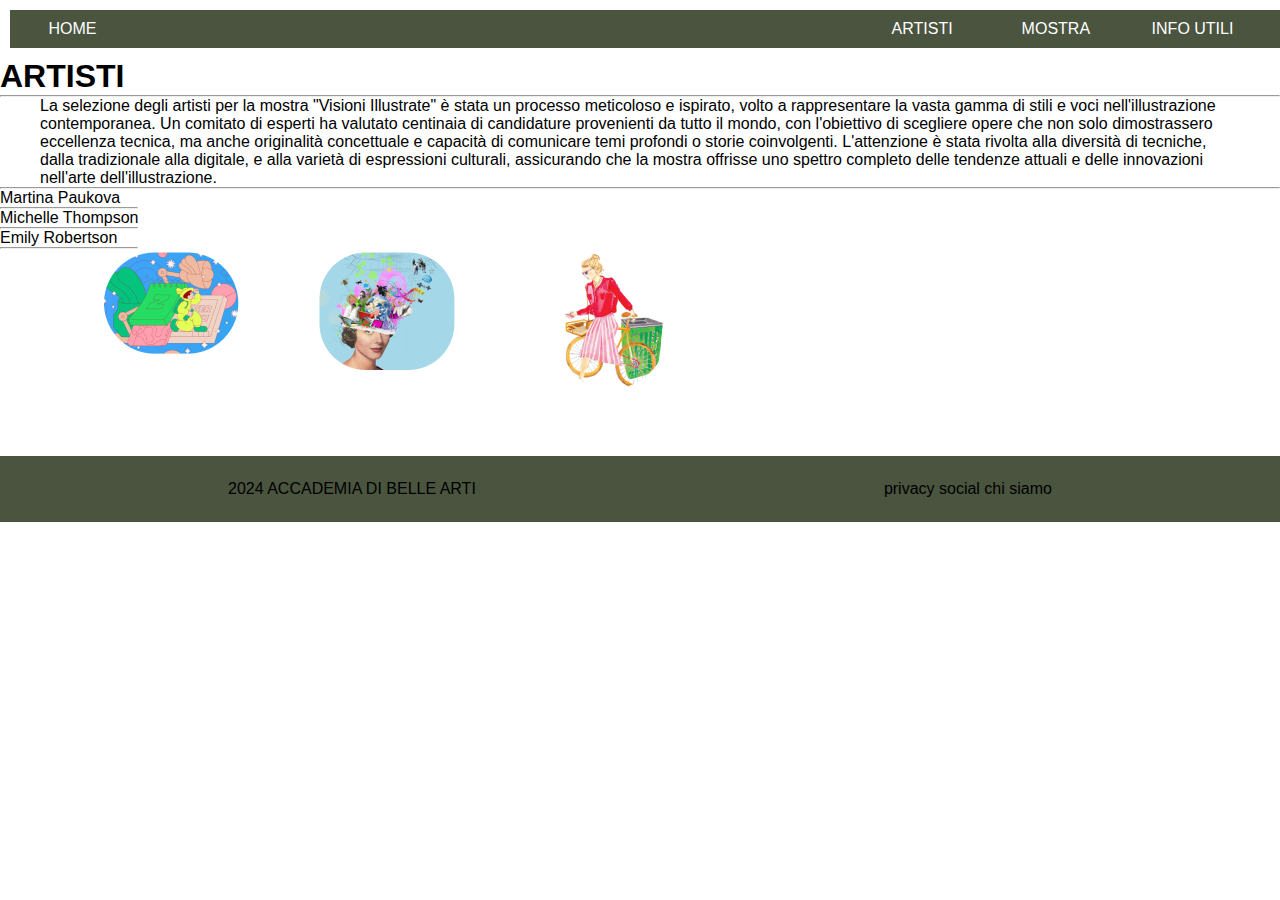
<file: Artisti.html>
<title>VISIONI ILLUSTRATE</title>
    <link rel="stylesheet" href="css/style.css">
</head>
<body>
 <header>
        <nav>
            <div id="nav-main">
                <a href="index.html"><p>HOME</p></a>
                <div id="navbar-list">
                    <ul>
                        <li class="nav-item"><a href="artisti.html">ARTISTI</a></li>
                        <li class="nav-item"><a href="mostra.html">MOSTRA</a></li>
                        <li class="nav-item"><a href="info-utili.html">INFO UTILI</a></li>
                    </ul>
                </div>
            </div>
        </nav>
    </header>
    <section class="initial-scale">
        <h1> ARTISTI</h1>
        <hr/> 
    <section2 >
        <p>La selezione degli artisti per la mostra "Visioni Illustrate" è stata un processo meticoloso e ispirato, volto a rappresentare la vasta gamma di stili e voci 
            nell'illustrazione contemporanea.
            
             Un comitato di esperti ha valutato centinaia di candidature provenienti da tutto il mondo, con l'obiettivo di scegliere opere che non solo dimostrassero eccellenza tecnica, ma anche originalità concettuale e capacità di comunicare temi profondi o storie coinvolgenti.
            
             L'attenzione è stata rivolta alla diversità di tecniche, dalla tradizionale alla digitale, e alla varietà di espressioni culturali, assicurando che la mostra offrisse uno spettro completo delle tendenze attuali e delle innovazioni nell'arte dell'illustrazione.</p>
             <hr/> 
    </section2> 
    
    <div class="lista-artisti">
    <section3>
    <p>
        Martina Paukova
        <hr>
    </p> 
    <section3>
    </section4>

     <p>
            Michelle Thompson 
            <hr>
    </p>
    </section4>
    <section5>
    <p>
            Emily Robertson 
            <hr>
    </P>
    <section5>
    </div>
<section6>
        <P>
            <img src="immagini/artisti1.JPG" alt="">
        </P>
 </section6>

</section15>
</main>
<footer>
<p> 2024  ACCADEMIA DI BELLE ARTI</p>
<p> privacy  social  chi siamo  </p>
</footer>
</body>
</html>
<section15>
</file>
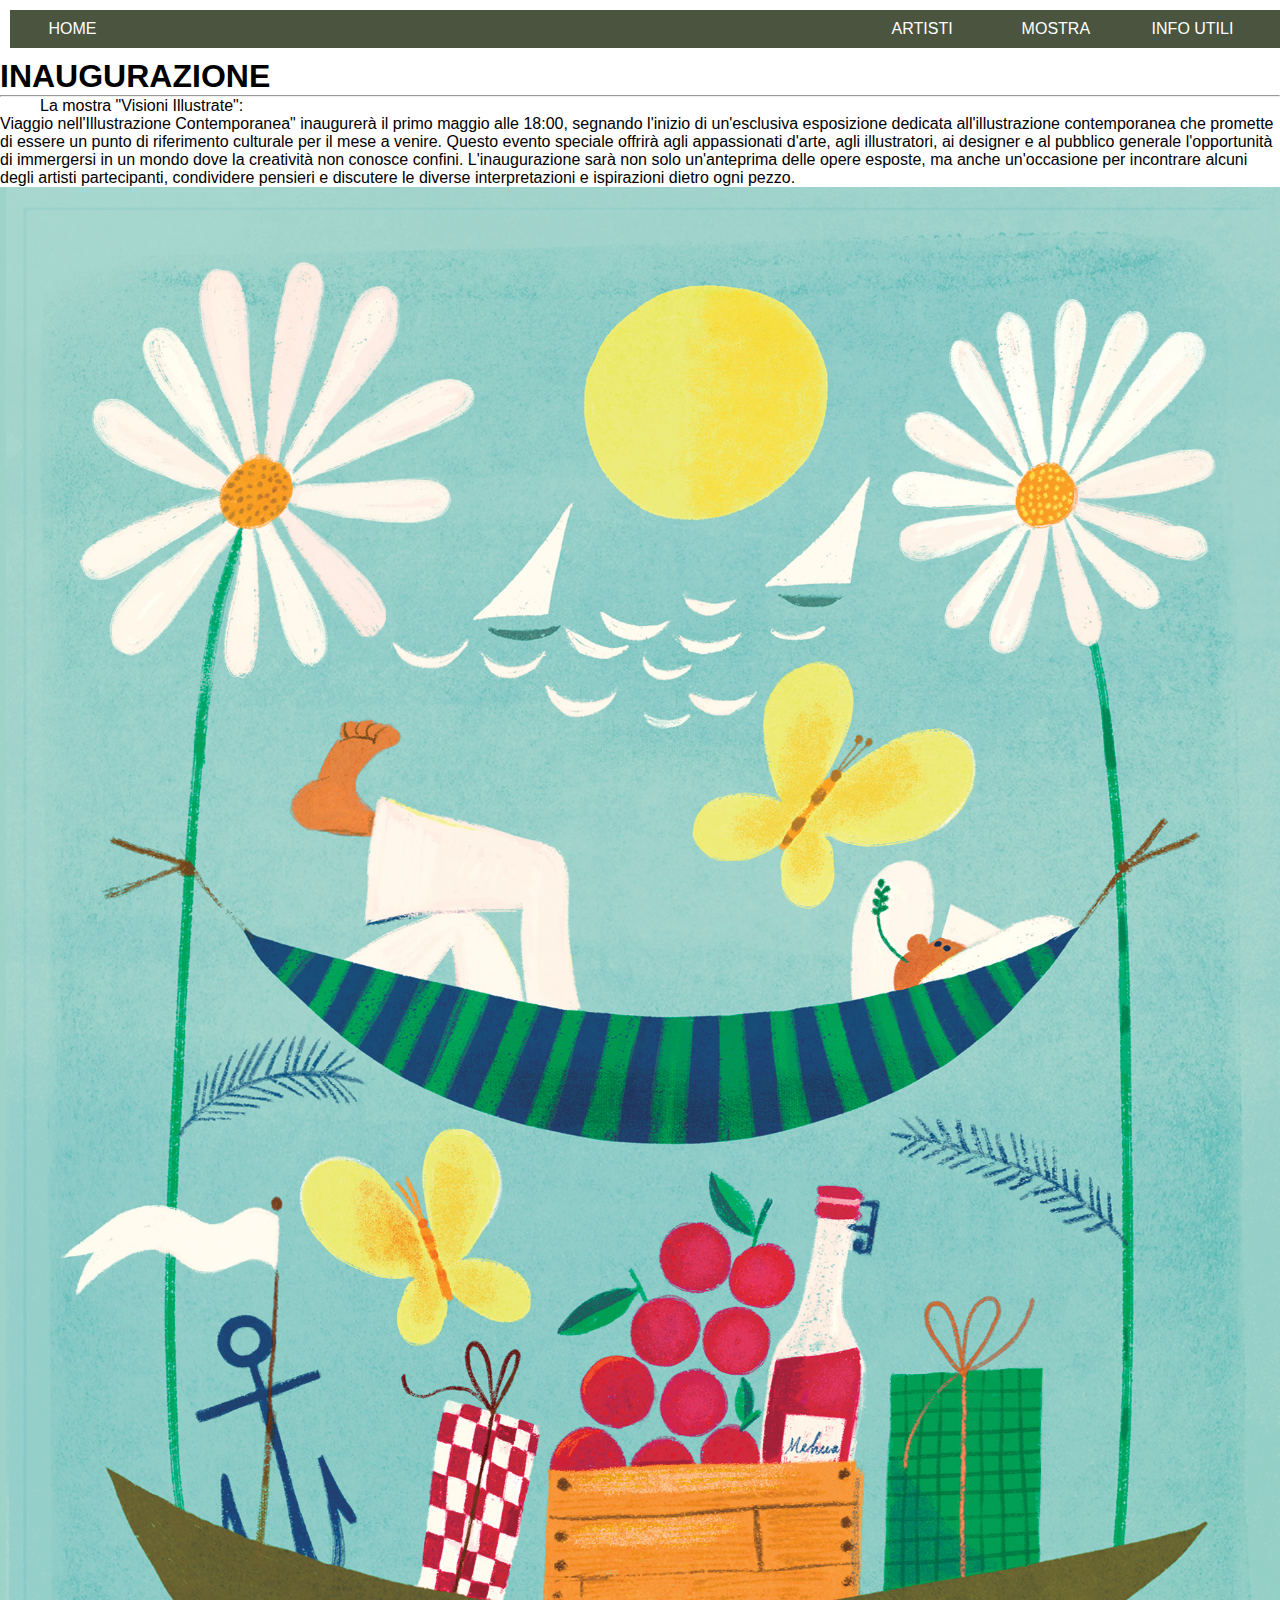
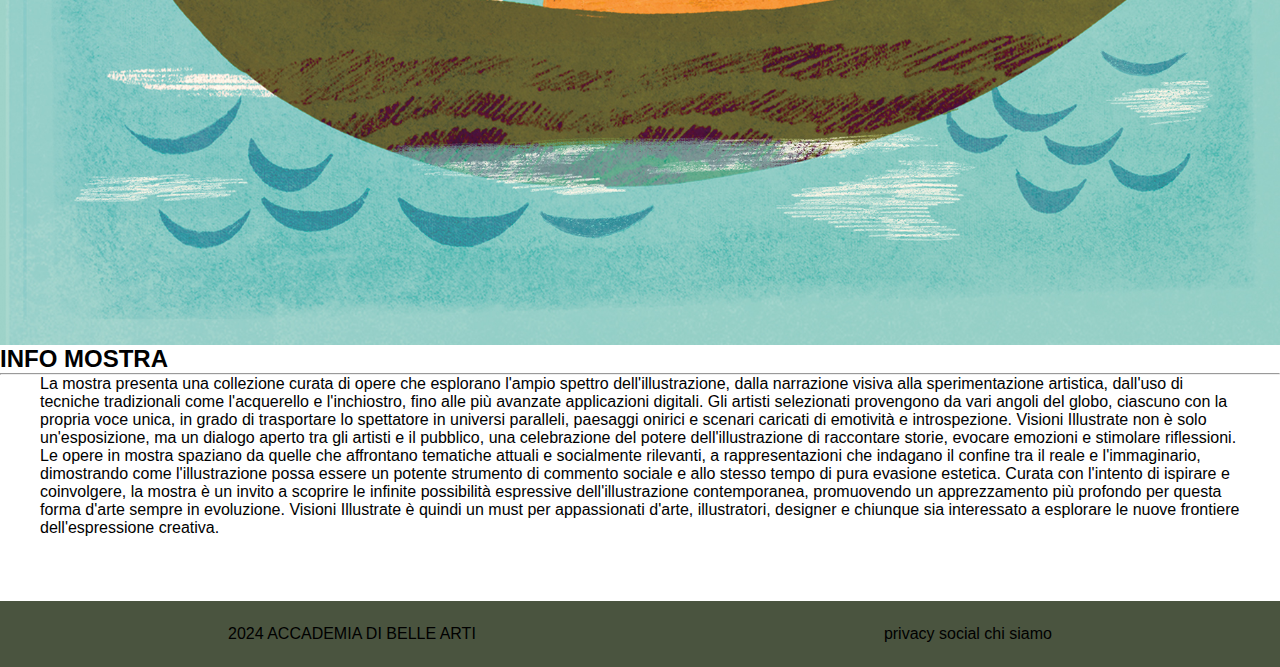
<file: Info-utili.html>
<title>VISIONI ILLUSTRATE</title>
    <link rel="stylesheet" href="css/style.css">
</head>
<body>

    <header>
        <nav>
            <div id="nav-main">
                <a href="index.html"><p>HOME</p></a>
                <div id="navbar-list">
                    <ul>
                        <li class="nav-item"><a href="artisti.html">ARTISTI</a></li>
                        <li class="nav-item"><a href="mostra.html">MOSTRA</a></li>
                        <li class="nav-item"><a href="info-utili.html">INFO UTILI</a></li>
                    </ul>
                </div>
            </div>
        </nav>
    </header>

<h1>INAUGURAZIONE</h1>
<hr/> 
<p>
    
    La mostra "Visioni Illustrate":

<P>
    
</P>

    Viaggio nell'Illustrazione Contemporanea" inaugurerà il primo maggio alle 18:00, segnando l'inizio di un'esclusiva esposizione dedicata all'illustrazione contemporanea che promette di essere un punto di riferimento culturale per il mese a venire.
   
    Questo evento speciale offrirà agli appassionati d'arte, agli illustratori, ai designer e al pubblico generale l'opportunità di immergersi in un mondo dove la creatività non conosce confini. 
   
   L'inaugurazione sarà non solo un'anteprima delle opere esposte, ma anche un'occasione per incontrare alcuni degli artisti partecipanti, condividere pensieri e discutere le diverse interpretazioni e ispirazioni dietro ogni pezzo.</p>

</body>
</html>
<section3> 
    <img src="immagini/inaugurazione .jpg" alt="">
</section3>

<h2>INFO MOSTRA </h2>
<hr/> 
<p>
La mostra presenta una collezione curata di opere che esplorano l'ampio spettro dell'illustrazione, dalla narrazione visiva alla sperimentazione artistica, dall'uso di tecniche tradizionali come l'acquerello e l'inchiostro, fino alle più avanzate applicazioni digitali.

 Gli artisti selezionati provengono da vari angoli del globo, ciascuno con la propria voce unica, in grado di trasportare lo spettatore in universi paralleli, paesaggi onirici e scenari caricati di emotività e introspezione.

Visioni Illustrate non è solo un'esposizione, ma un dialogo aperto tra gli artisti e il pubblico, una celebrazione del potere dell'illustrazione di raccontare storie, evocare emozioni e stimolare riflessioni. 
Le opere in mostra spaziano da quelle che affrontano tematiche attuali e socialmente rilevanti, a rappresentazioni che indagano il confine tra il reale e l'immaginario, dimostrando come l'illustrazione possa essere un potente strumento di commento sociale e allo stesso tempo di pura evasione estetica.

Curata con l'intento di ispirare e coinvolgere, la mostra è un invito a scoprire le infinite possibilità espressive dell'illustrazione contemporanea, promuovendo un apprezzamento più profondo per questa forma d'arte sempre in evoluzione.

Visioni Illustrate è quindi un must per appassionati d'arte, illustratori, designer e chiunque sia interessato a esplorare le nuove frontiere dell'espressione creativa. </P>

</main>
<footer>
    <p> 2024  ACCADEMIA DI BELLE ARTI</p>
    <p> privacy  social  chi siamo  </p>
</footer>
</body>
</html>
</file>
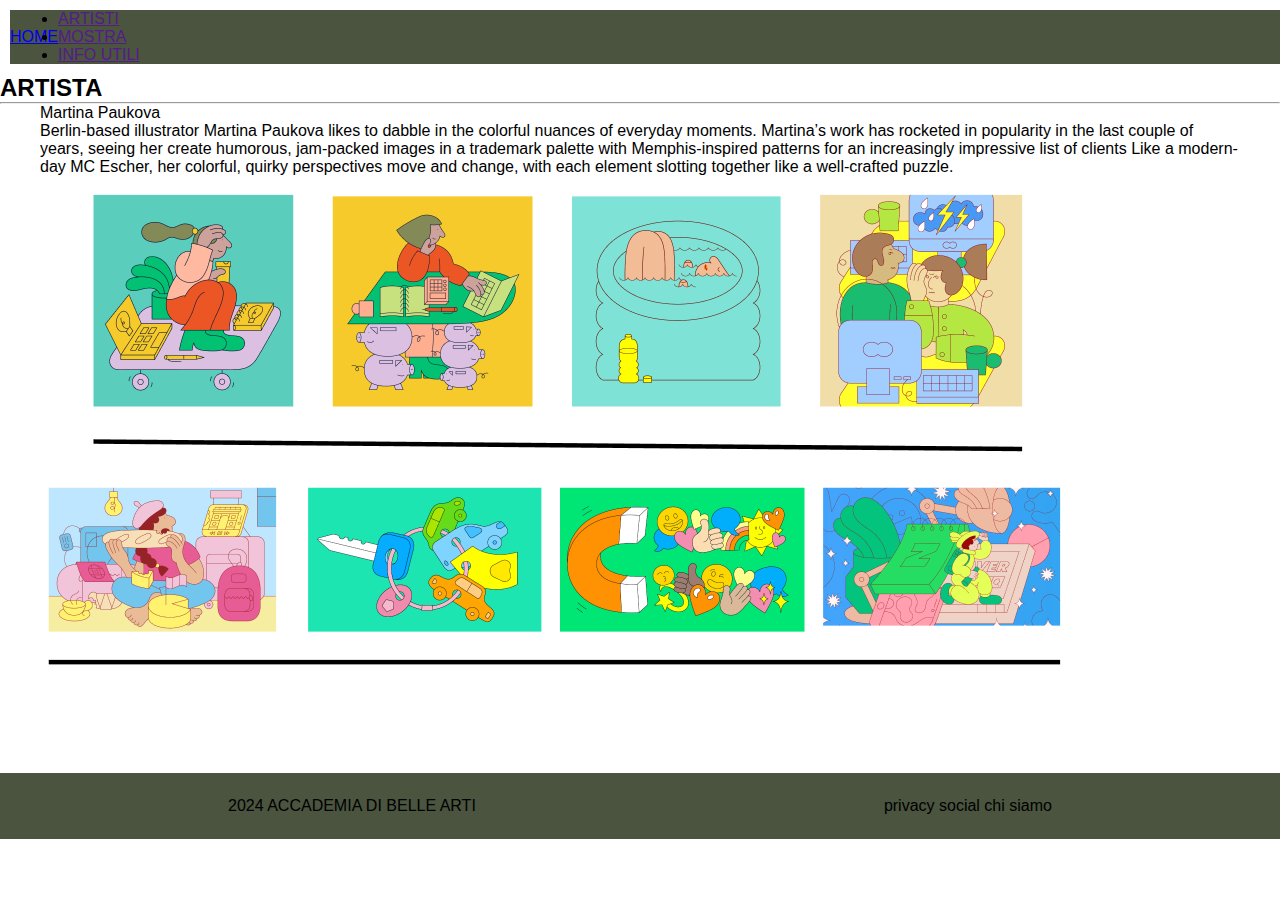
<file: Martina pauukova.html>
<title>VISIONI ILLUSTRATE</title>
    <link rel="stylesheet" href="css/style.css">
</head>
<body>
</head>
<body>
    <header>
        <p><a href="#"> HOME</a></p>
        <nav>
            <ul>
                <li><a href="">ARTISTI</a></li>
                <li><a href="">MOSTRA</a></li>
                <li><a href="">INFO UTILI</a></li>
            </ul>
        </nav>
    </header>
<main>
    <section class="initial-scale">
        <h2> ARTISTA</h2>
        <hr/> 
    </section>
    <section3 >
        <p>Martina Paukova</p>
    </section3>
    <section7>
        <p>Berlin-based illustrator Martina Paukova likes to dabble in the colorful nuances of everyday moments.

            Martina’s work has rocketed in popularity in the last couple of years, seeing her create humorous, jam-packed images in a trademark palette with Memphis-inspired patterns for an increasingly impressive list of clients
            
             Like a modern-day MC Escher, her colorful, quirky perspectives move and change, with each element slotting together like a well-crafted puzzle.
           </p>
    </section7>
    <section8 >
        <p>
            <img src="immagini/artista 2.png" alt="">
            </p>
    </section8>
</section15>
</main>
<footer>
<p> 2024  ACCADEMIA DI BELLE ARTI</p>
<p> privacy  social  chi siamo  </p>
</footer>
</body>
</html>
<section15>
</file>
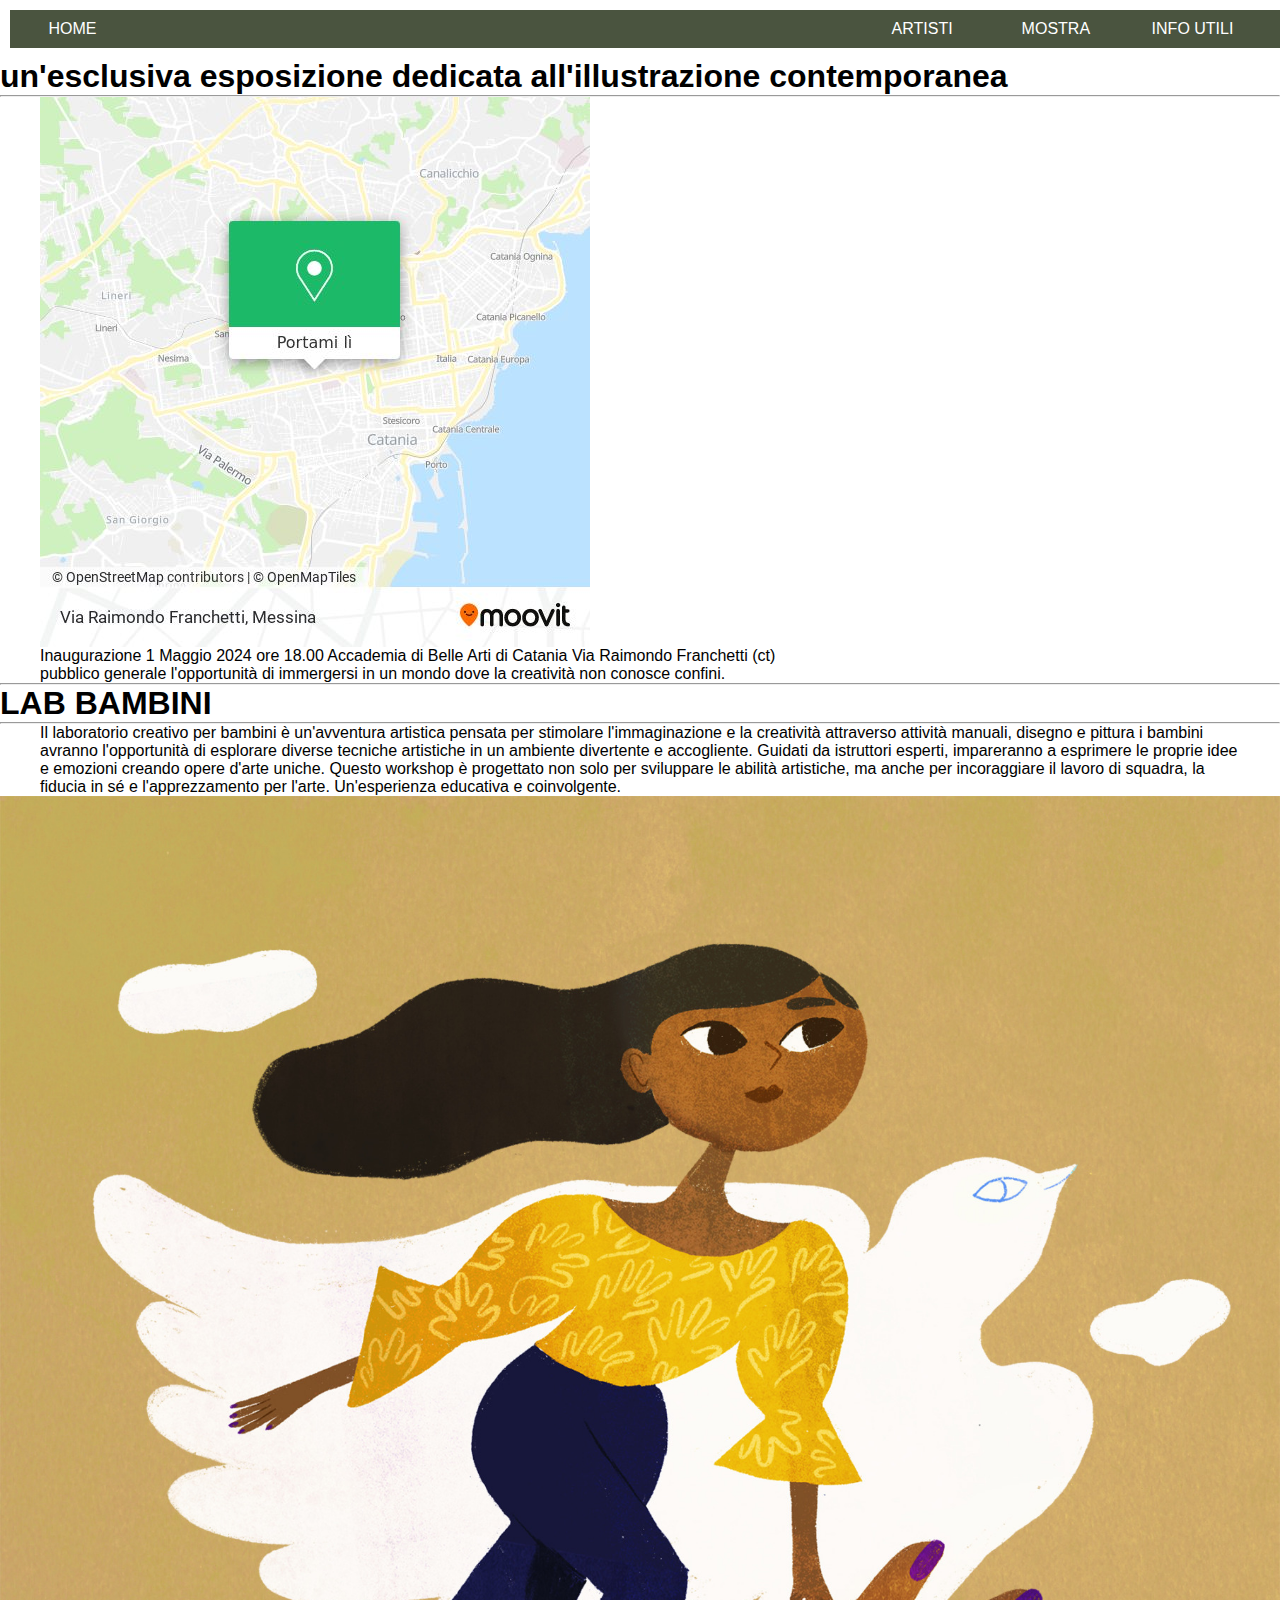
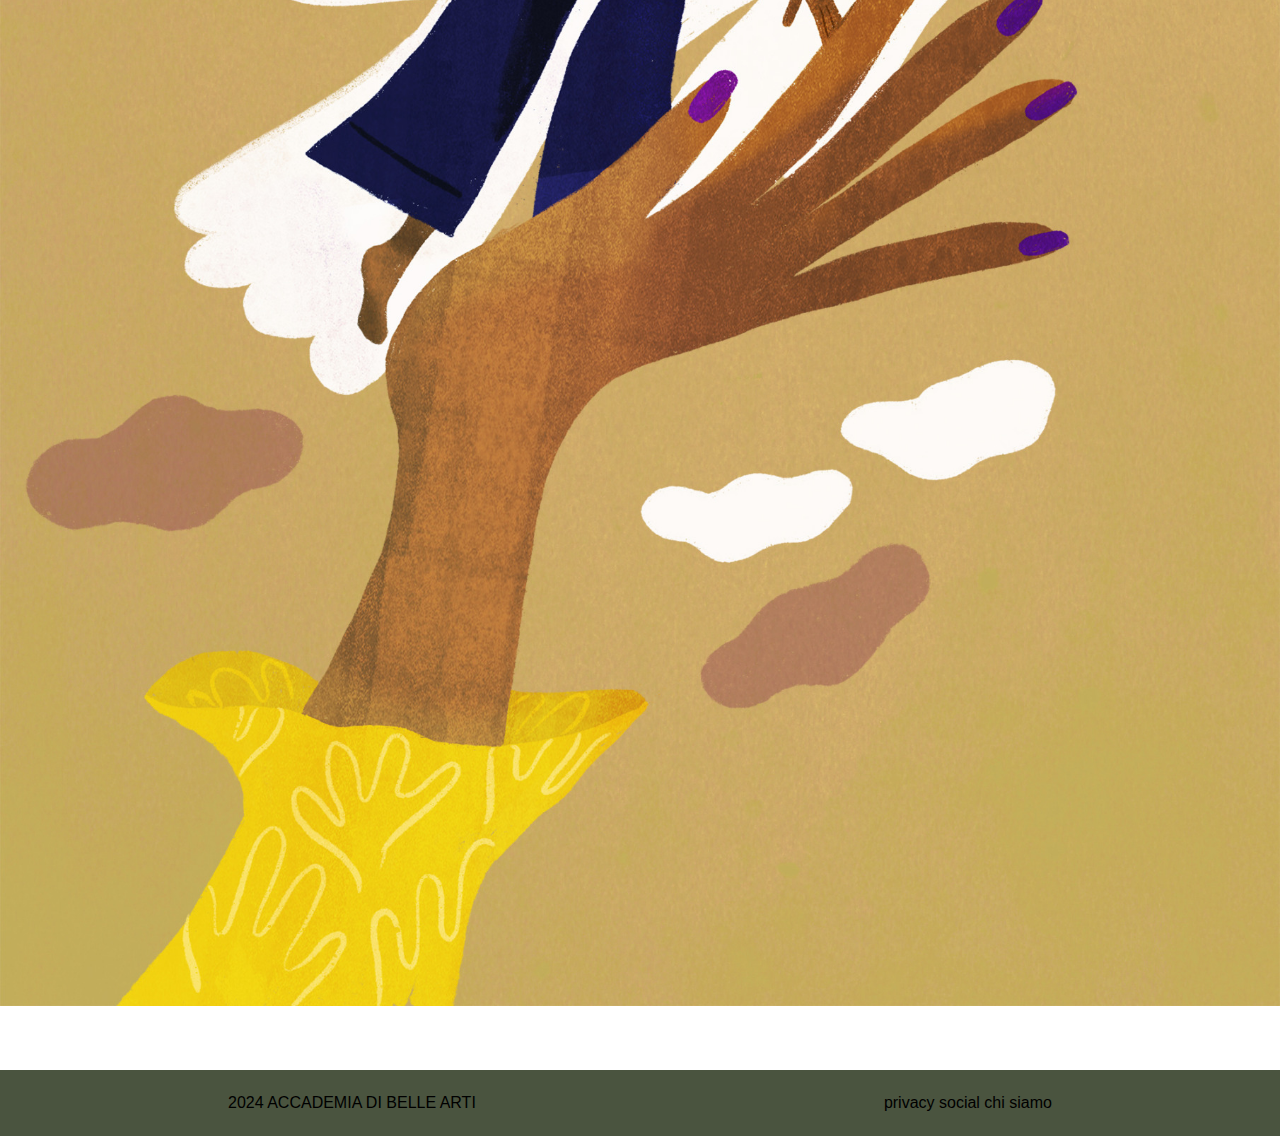
<file: mostra.html>
<title>VISIONI ILLUSTRATE</title>
    <link rel="stylesheet" href="css/style.css">
</head>
<body>

    <header>
        <nav>
            <div id="nav-main">
                <a href="index.html"><p>HOME</p></a>
                <div id="navbar-list">
                    <ul>
                        <li class="nav-item"><a href="artisti.html">ARTISTI</a></li>
                        <li class="nav-item"><a href="mostra.html">MOSTRA</a></li>
                        <li class="nav-item"><a href="info-utili.html">INFO UTILI</a></li>
                    </ul>
                </div>
            </div>
        </nav>
    </header>

<h1>un'esclusiva esposizione dedicata all'illustrazione contemporanea </h1>
<hr/> 
<p>
    <img src="immagini/immagine 5.jpg" alt="">
</p>

<p>
    Inaugurazione 1 Maggio 2024 ore 18.00  
Accademia di Belle Arti di Catania
Via Raimondo Franchetti (ct)
</p>
<p>
    pubblico generale l'opportunità di immergersi in un mondo dove la creatività non conosce confini.
</p>
<hr/> 
<section20>
    <div class="sfondo-verde"></div>
    <h1>LAB BAMBINI </h1>
    <hr/> 
</section20>
<p>
    Il laboratorio creativo per bambini è un'avventura artistica pensata per stimolare l'immaginazione e la creatività attraverso attività manuali, disegno e pittura

 i bambini avranno l'opportunità di esplorare diverse tecniche artistiche in un ambiente divertente e accogliente.

 Guidati da istruttori esperti, impareranno a esprimere le proprie idee e emozioni creando opere d'arte uniche.

 Questo workshop è progettato non solo per sviluppare le abilità artistiche, ma anche per incoraggiare il lavoro di squadra, la fiducia in sé e l'apprezzamento per l'arte. 

Un'esperienza educativa e coinvolgente.
</p>

    <img src="immagini/liberta.jpg" alt="">
</p>
</main>
<footer>
    <p> 2024  ACCADEMIA DI BELLE ARTI</p>
    <p> privacy  social  chi siamo  </p>
</footer>
</body>
</html>
</section20>
</file>
<file: css/style.css>
* {
    margin: 0;
    padding: 0;
}

body {
    background-color: #fff;
   font-family: -apple-system, BlinkMacSystemFont, "Segoe UI", Roboto, Helvetica, Arial, sans-serif;
    margin: 0px;
}

img {
    max-width: 100%;
}

p {
    max-width:1200px;
    margin: auto;
}

header {
    max-width: 2500px;
    background-color: #4A543F;
    margin:10px;
    display: flex;
    padding-left: 0,1px;
    padding-top: 0,5px;
    width: 100%;
    display:flex;
justify-content:space-between

}
.linea-orizzontale {
    height: 1px; /* Imposta l'altezza della linea */
    background-color: black; /* Colore della linea */
    margin: 20px 0; /* Aggiunge spazio sopra e sotto la linea */
  
}

.linea-orizzontale {
    border-width: 60px; /* Imposta lo spessore della linea a 2 pixel */
  
}


.linea-verticale {
    width: 1px; /* Imposta la larghezza della linea */
    height: 100px; /* Imposta l'altezza della linea */
    background-color: black; /* Colore della linea */
    margin: 05,0px auto; /* Centra la linea e aggiunge spazio sopra e sotto */
  
}


nav {
    width: 1400px;
    margin: 0 auto;
    
}

#navbar-list ul {
    display: flex;
    list-style-type: none;
    gap: 30px;
    width: fit-content;
    text-align: center;
    display:flex;
justify-content:space-between
}

#navbar-list ul a {
    text-decoration: none;
    display:flex;
justify-content:space-between
}

#nav-main {
    display: flex;
    justify-content: space-between;
    margin: 10px 3vw;
    
}

#nav-main a {
    color: #fff;
    text-decoration: none;
    display:flex;
justify-content:space-between
}

.nav-item {
    width: 100px;
    text-align: center;
    color: #fff;
    display:flex;
justify-content:space-between

}

.spazio-verde {
    width: 100%;
    height: 63px;
    background-color: #4A543F;
}

footer {
    margin: 64px auto 0 auto;
    border-top: 1px  white;
    text-align: left;
    padding: 24px;
    background-color: #4A543F;
   
   }

   footer {
    display: flex;
    justify-content: space-between;

}



.text-block p {
    font-size: 14px;
    color: white; /* Colore del testo */
    margin: 0; /* Rimuove il margine predefinito dal paragrafo */
    display:flex;
justify-content:space-between
    
}

align-right {
    text-align: auto right; /* Allinea il testo a destra */
}

.lista-artisti {
    display:flex;
    justify-content:space-between; 
   
}

img[src*="/immagini/liberta.jpg"] {
    width: 411px;
    height: 633px;
    flex-shrink: 0;
    border-radius: 101px;
background: url(<path-to-image>) lightgray 50% / cover no-repeat;


}
img[src*="/immagini/immagine 5.jpg"] {
    width: 683px;
    height: 478px;
    flex-shrink: 0;
    border-radius: 186px;
background: url(<path-to-image>) lightgray 50% / cover no-repeat;
    
}

img[src*="/immagini/naugurazione .jpg"] {
    width: 503px;
height: 638px;
flex-shrink: 0;
border-radius: 84px;
background: url(<path-to-image>) lightgray 50% / cover no-repeat;
display:flex;
justify-content:space-between; 

}
</file>
